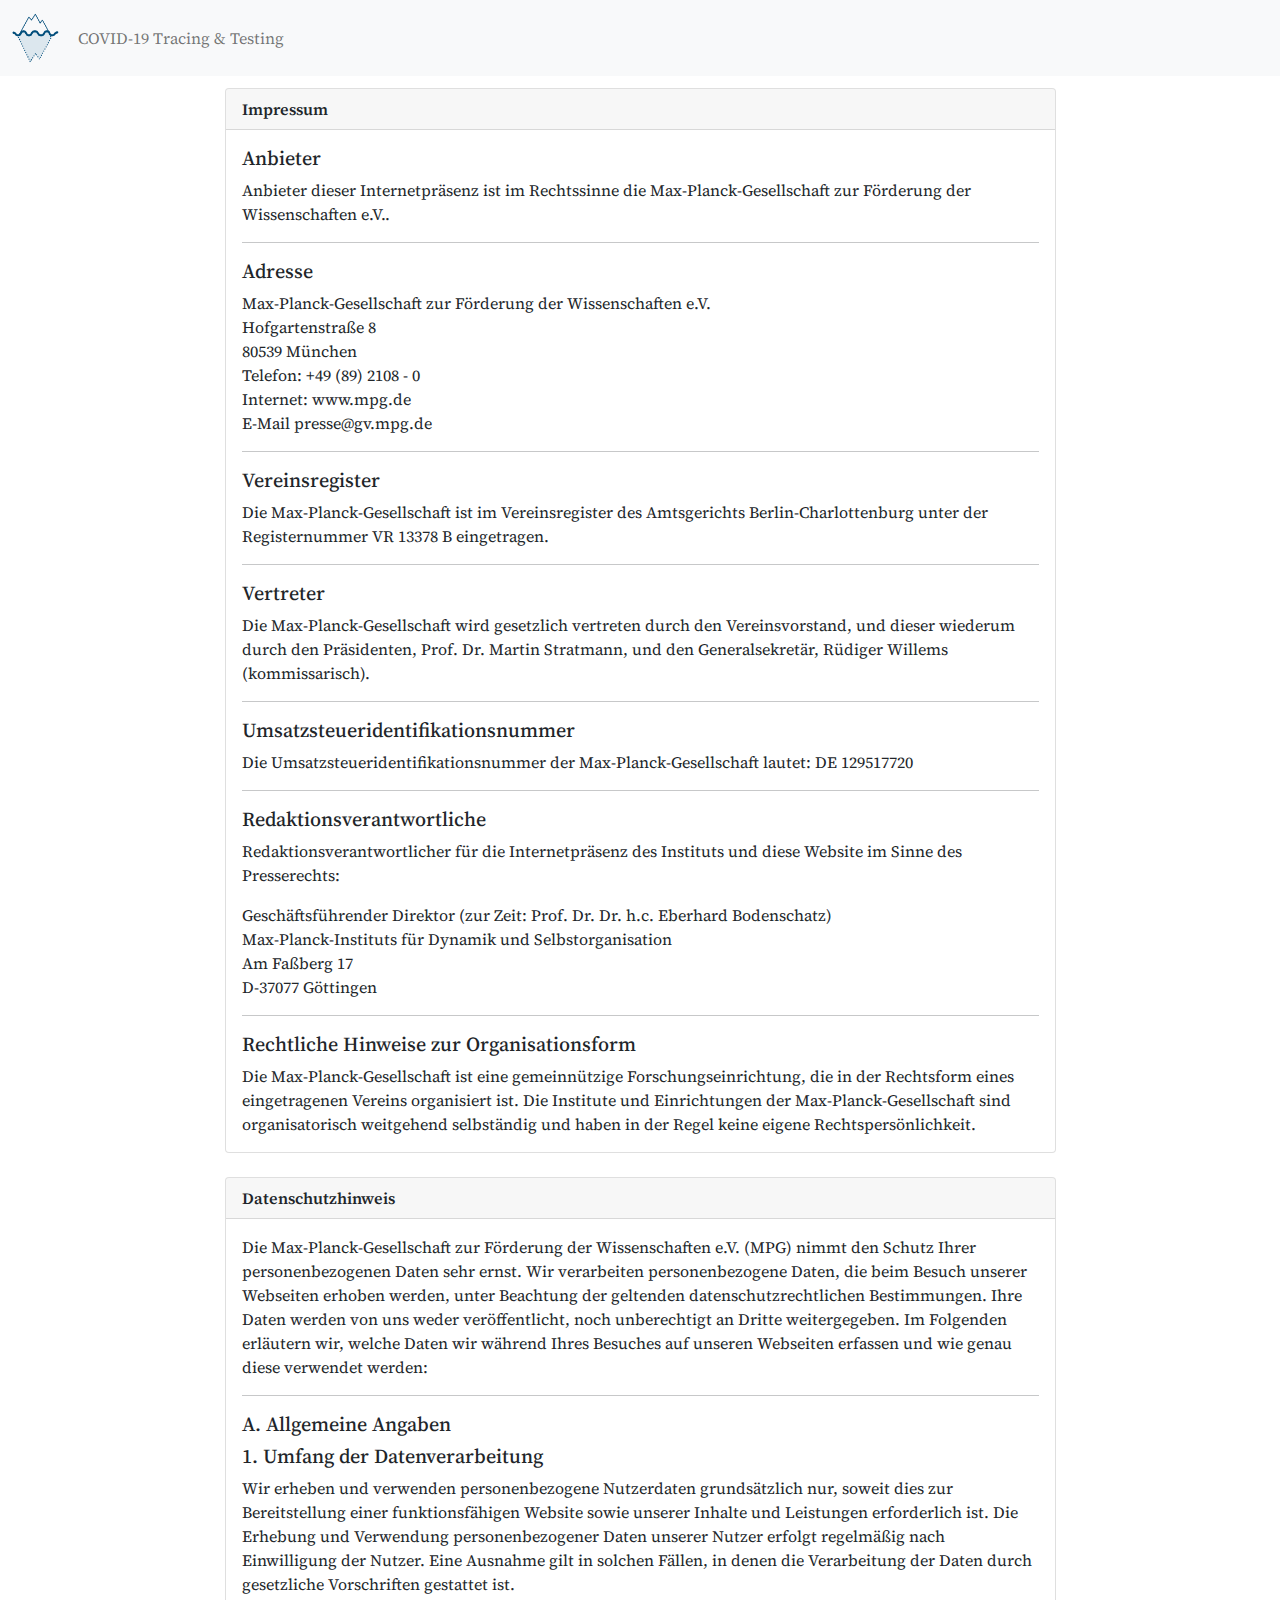
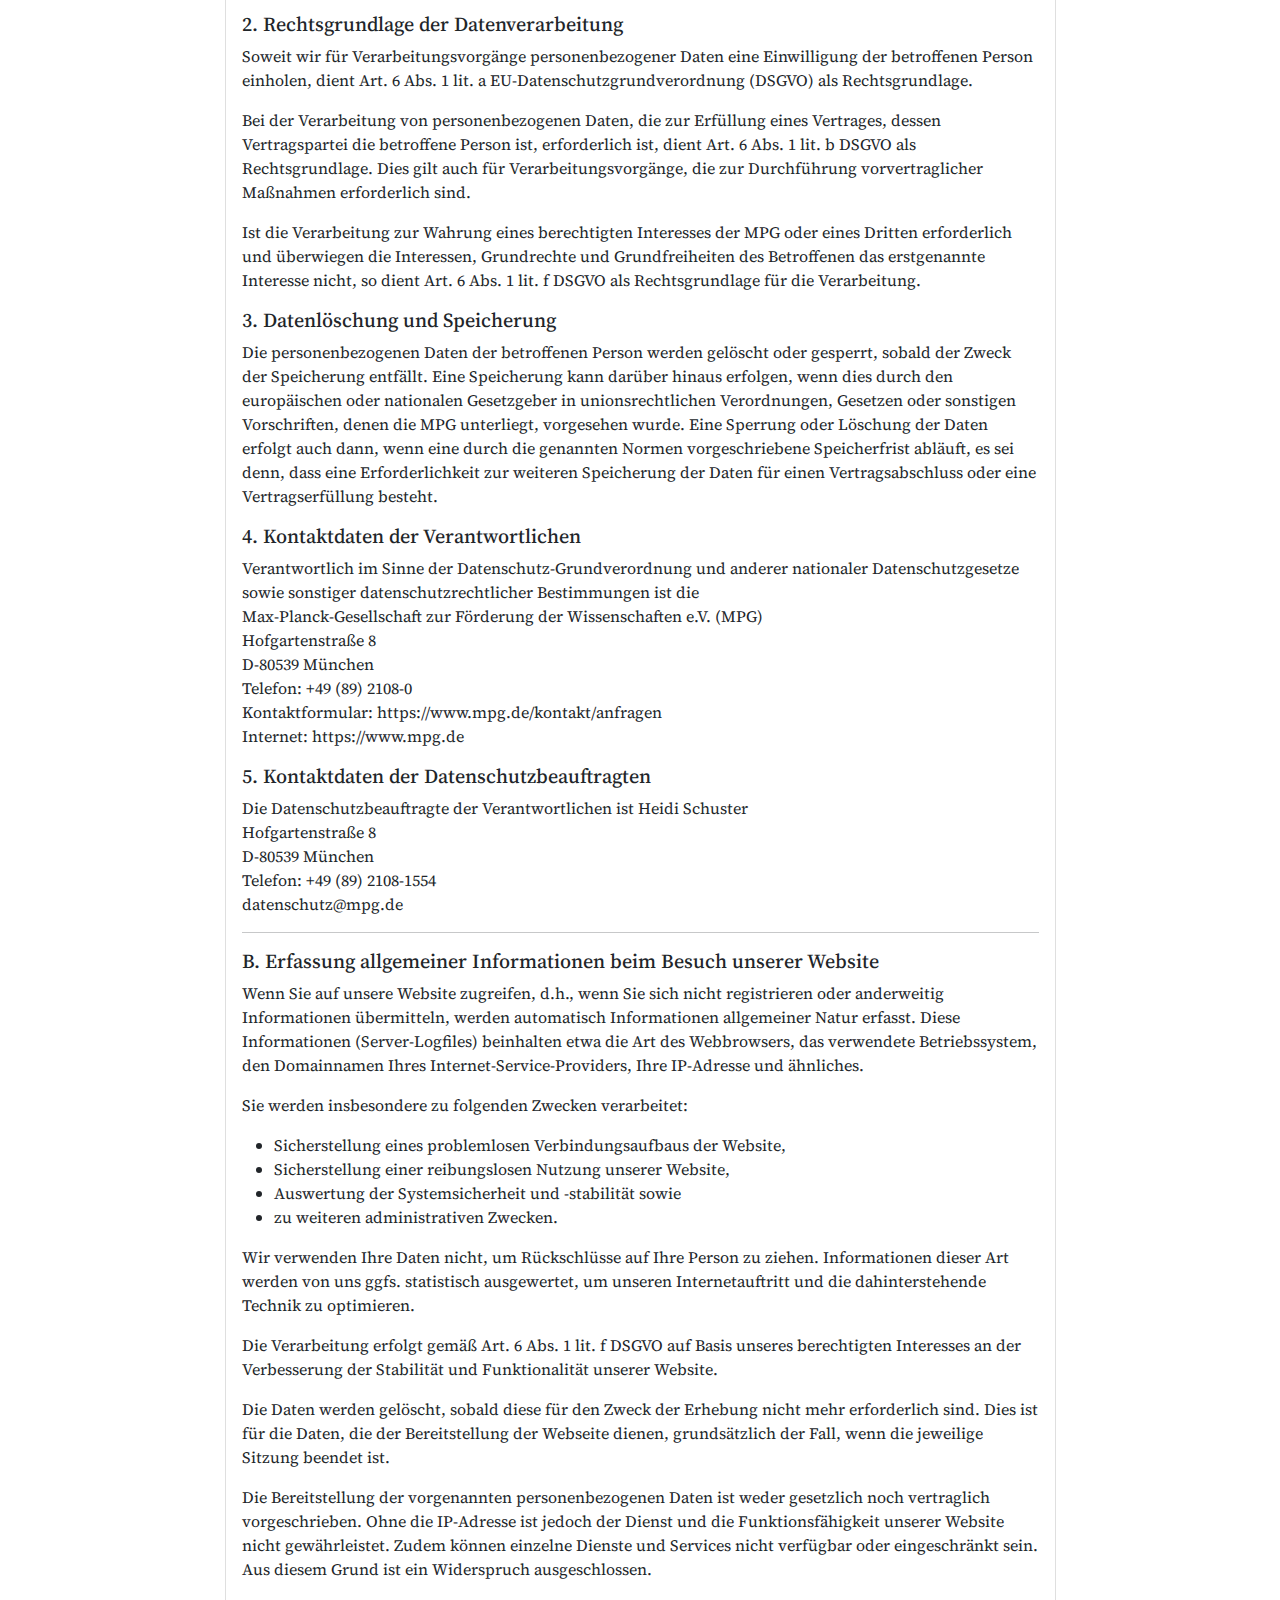
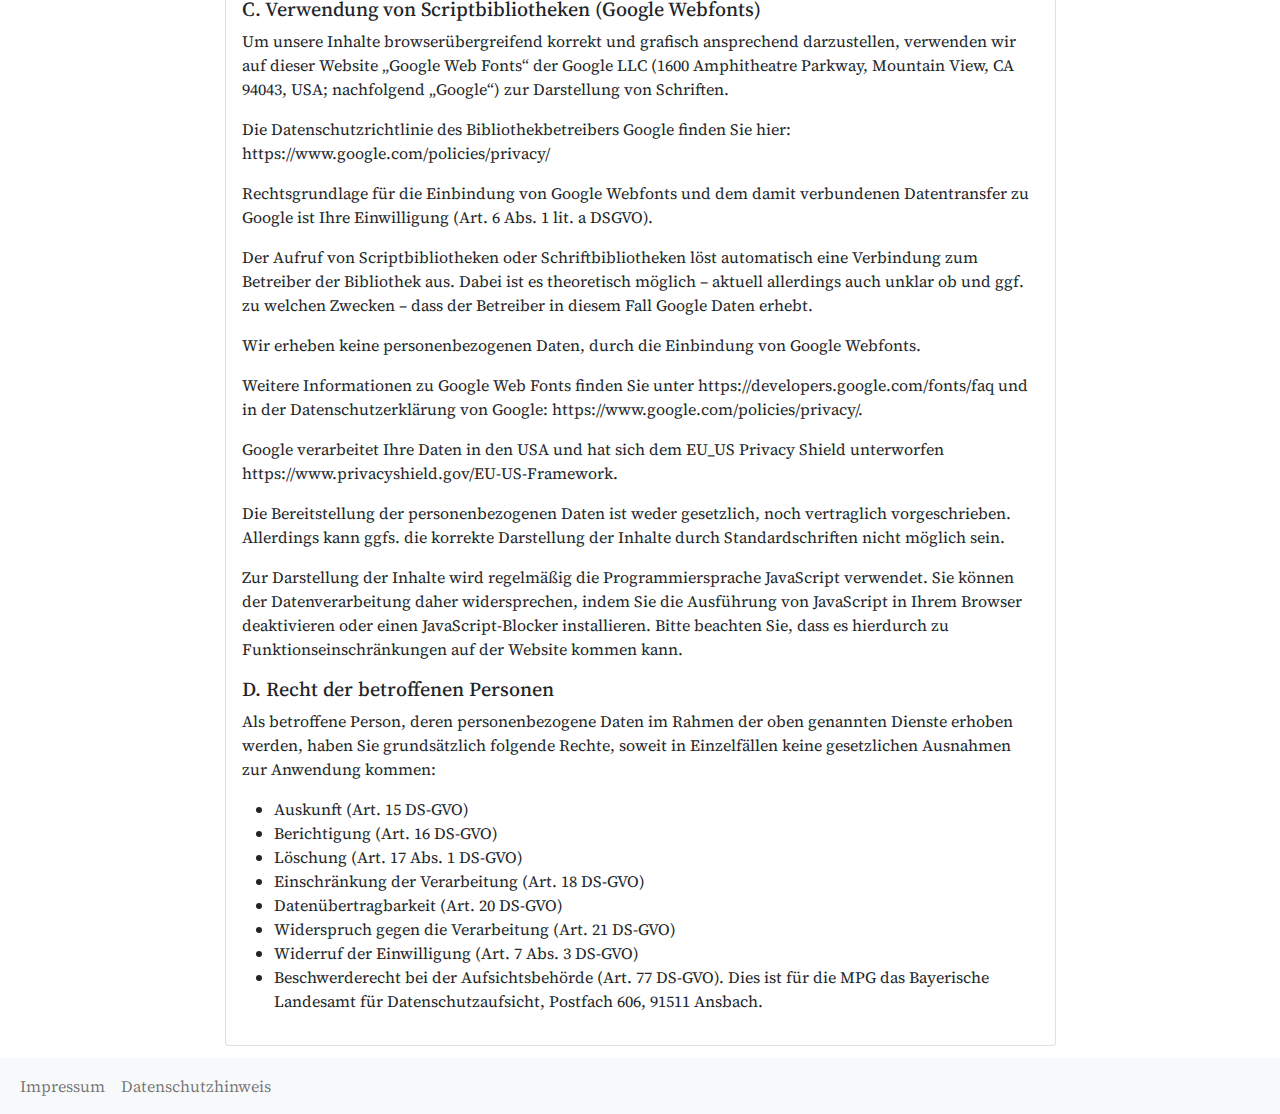
<file: impressum.html>
<!DOCTYPE html>
<html lang="en" id="top">
<head>
  <!-- Required meta tags -->
  <meta charset="utf-8">
  <meta content="width=device-width, initial-scale=1.0" name="viewport">

  <title>COVID-19 Tracking &amp; Tracing</title>
  <meta content="" name="description">
  <meta content="" name="keywords">

  <!-- Bootstrap CSS -->
  <link href="assets/css/bootstrap/bootstrap.min.css" rel="stylesheet">

  <!-- Google Fonts -->
  <link href="https://fonts.googleapis.com/css2?family=Source+Serif+Pro:ital,wght@0,200;0,300;0,400;0,600;0,700;0,900;1,200;1,300;1,400;1,600;1,700;1,900&display=swap" rel="stylesheet"> 

  <!-- Master CSS -->
  <link href="assets/css/main.css" rel="stylesheet">


  <!-- Icon -->
  <link rel="apple-touch-icon" sizes="180x180" href="assets/img/apple-touch-icon.png">
  <link rel="icon" type="image/png" sizes="32x32" href="assets/img/favicon-32x32.png">
  <link rel="icon" type="image/png" sizes="16x16" href="assets/img/favicon-16x16.png">
  <link rel="manifest" href="/site.webmanifest">

</head>

<body>
  <header id="header">
    <nav class="navbar navbar-expand navbar-light bg-light">
      <a class="navbar-brand" href="/">
        <img src="assets/img/logo.png" alt="logo" width="50" height="50">
      </a>
      <ul class="navbar-nav">
        <li class="nav-item"><a class="nav-link" href="/index.html">COVID-19 Tracing &amp; Testing</a></li>
      </ul>
     </nav>
    </div>
  </header>


	<main class="main container absolute" role="main" style="display: flex;justify-content: center;flex-wrap: wrap;">
		<div id="Impressum" class="card w-75">
				<div class="card-header">
					Impressum
				</div>
				<div class="card-body">
					<h5 class=card-title>Anbieter</h5>
					<p class="card-text">
						Anbieter dieser Internetpräsenz ist im Rechtssinne die Max-Planck-Gesellschaft zur Förderung der Wissenschaften e.V..
					</p>
					<hr>
					<h5 class=card-title>Adresse</h5>
					<p class="card-text">
						Max-Planck-Gesellschaft zur Förderung der Wissenschaften e.V. <br>
						Hofgartenstraße 8	<br>
						80539 München	<br>
						Telefon: +49 (89) 2108 - 0 <br>
						Internet: www.mpg.de <br>
						E-Mail presse@gv.mpg.de
					</p>
					<hr>
					<h5 class=card-title>Vereinsregister</h5>
					<p class="card-text">
						Die Max-Planck-Gesellschaft ist im Vereinsregister des Amtsgerichts Berlin-Charlottenburg unter der Registernummer VR 13378 B eingetragen.
					</p>
					<hr>
					<h5 class=card-title>Vertreter</h5>
					<p class="card-text">
						Die Max-Planck-Gesellschaft wird gesetzlich vertreten durch den Vereinsvorstand, und dieser wiederum durch den Präsidenten, Prof. Dr. Martin Stratmann, und den Generalsekretär, Rüdiger Willems (kommissarisch).
					</p>
					<hr>					
					<h5 class=card-title>Umsatzsteueridentifikationsnummer</h5>
					<p class="card-text">
						Die Umsatzsteueridentifikationsnummer der Max-Planck-Gesellschaft lautet: DE 129517720
					</p>
					<hr>
					<h5 class=card-title>Redaktionsverantwortliche</h5>
					<p class="card-text">
						Redaktionsverantwortlicher für die Internetpräsenz des Instituts und diese Website im Sinne des Presserechts:
					</p>
					<p class="card-text">
						Geschäftsführender Direktor (zur Zeit: Prof. Dr. Dr. h.c. Eberhard Bodenschatz) <br>
						Max-Planck-Instituts für Dynamik und Selbstorganisation	<br>
						Am Faßberg 17 <br>
						D-37077 Göttingen						
					</p>
					<hr>
					<h5 class=card-title>Rechtliche Hinweise zur Organisationsform</h5>
					<p class="card-text">
						Die Max-Planck-Gesellschaft ist eine gemeinnützige Forschungseinrichtung, die in der Rechtsform eines eingetragenen Vereins organisiert ist. Die Institute und Einrichtungen der Max-Planck-Gesellschaft sind organisatorisch weitgehend selbständig und haben in der Regel keine eigene Rechtspersönlichkeit.
					</p>
				</div>
		</div>
		<div id="DH" class="card w-75">
				<div class="card-header">
					Datenschutzhinweis
				</div>
				<div class="card-body">
					<p class="card-text">
						Die Max-Planck-Gesellschaft zur Förderung der Wissenschaften e.V. (MPG) nimmt den Schutz Ihrer personenbezogenen Daten sehr ernst. Wir verarbeiten personenbezogene Daten, die beim Besuch unserer Webseiten erhoben werden, unter Beachtung der geltenden datenschutzrechtlichen Bestimmungen. Ihre Daten werden von uns weder veröffentlicht, noch unberechtigt an Dritte weitergegeben. Im Folgenden erläutern wir, welche Daten wir während Ihres Besuches auf unseren Webseiten erfassen und wie genau diese verwendet werden:
					</p>
					<hr>
					<h5 class=card-title>A. Allgemeine Angaben</h5>
					<h5 class=card-title>1. Umfang der Datenverarbeitung</h5>
					<p class="card-text">
						Wir erheben und verwenden personenbezogene Nutzerdaten grundsätzlich nur, soweit dies zur Bereitstellung einer funktionsfähigen Website sowie unserer Inhalte und Leistungen erforderlich ist. Die Erhebung und Verwendung personenbezogener Daten unserer Nutzer erfolgt regelmäßig nach Einwilligung der Nutzer. Eine Ausnahme gilt in solchen Fällen, in denen die Verarbeitung der Daten durch gesetzliche Vorschriften gestattet ist.
					</p>
					<h5 class=card-title>2. Rechtsgrundlage der Datenverarbeitung</h5>
					<p class="card-text">
						Soweit wir für Verarbeitungsvorgänge personenbezogener Daten eine Einwilligung der betroffenen Person einholen, dient Art. 6 Abs. 1 lit. a EU-Datenschutzgrundverordnung (DSGVO) als Rechtsgrundlage.
					</p>
					<p class="card-text">
						Bei der Verarbeitung von personenbezogenen Daten, die zur Erfüllung eines Vertrages, dessen Vertragspartei die betroffene Person ist, erforderlich ist, dient Art. 6 Abs. 1 lit. b DSGVO als Rechtsgrundlage. Dies gilt auch für Verarbeitungsvorgänge, die zur Durchführung vorvertraglicher Maßnahmen erforderlich sind.
					</p>
					<p class="card-text">
						Ist die Verarbeitung zur Wahrung eines berechtigten Interesses der MPG oder eines Dritten erforderlich und überwiegen die Interessen, Grundrechte und Grundfreiheiten des Betroffenen das erstgenannte Interesse nicht, so dient Art. 6 Abs. 1 lit. f DSGVO als Rechtsgrundlage für die Verarbeitung.
					</p>
					<h5 class=card-title>3. Datenlöschung und Speicherung</h5>
					<p class="card-text">
						Die personenbezogenen Daten der betroffenen Person werden gelöscht oder gesperrt, sobald der Zweck der Speicherung entfällt. Eine Speicherung kann darüber hinaus erfolgen, wenn dies durch den europäischen oder nationalen Gesetzgeber in unionsrechtlichen Verordnungen, Gesetzen oder sonstigen Vorschriften, denen die MPG unterliegt, vorgesehen wurde. Eine Sperrung oder Löschung der Daten erfolgt auch dann, wenn eine durch die genannten Normen vorgeschriebene Speicherfrist abläuft, es sei denn, dass eine Erforderlichkeit zur weiteren Speicherung der Daten für einen Vertragsabschluss oder eine Vertragserfüllung besteht.
					</p>
					<h5 class=card-title>4. Kontaktdaten der Verantwortlichen</h5>
					<p>Verantwortlich im Sinne der Datenschutz-Grundverordnung und anderer nationaler Datenschutzgesetze sowie sonstiger datenschutzrechtlicher Bestimmungen ist die <br>
						Max-Planck-Gesellschaft zur Förderung der Wissenschaften e.V. (MPG)<br>
						Hofgartenstraße 8<br>
						D-80539 München<br>
						Telefon: +49 (89) 2108-0<br>
						Kontaktformular: https://www.mpg.de/kontakt/anfragen<br>
						Internet: https://www.mpg.de
					</p>
					<h5 class=card-title>5. Kontaktdaten der Datenschutzbeauftragten</h5>
					<p>Die Datenschutzbeauftragte der Verantwortlichen ist
						Heidi Schuster<br>
						Hofgartenstraße 8<br>
						D-80539 München<br>
						Telefon: +49 (89) 2108-1554<br>
						datenschutz@mpg.de
					</p>
					<hr>
					<h5 class=card-title>B. Erfassung allgemeiner Informationen beim Besuch unserer Website</h5>
					<p>Wenn Sie auf unsere Website zugreifen, d.h., wenn Sie sich nicht registrieren oder anderweitig Informationen übermitteln, werden automatisch Informationen allgemeiner Natur erfasst. Diese Informationen (Server-Logfiles) beinhalten etwa die Art des Webbrowsers, das verwendete Betriebssystem, den Domainnamen Ihres Internet-Service-Providers, Ihre IP-Adresse und ähnliches. </p>
					<p>Sie werden insbesondere zu folgenden Zwecken verarbeitet:</p>
					<ul>
						<li>Sicherstellung eines problemlosen Verbindungsaufbaus der Website,</li>
						<li>Sicherstellung einer reibungslosen Nutzung unserer Website,</li>
						<li>Auswertung der Systemsicherheit und -stabilität sowie</li>
						<li>zu weiteren administrativen Zwecken.</li>
					</ul>
					<p>Wir verwenden Ihre Daten nicht, um Rückschlüsse auf Ihre Person zu ziehen. Informationen dieser Art werden von uns ggfs. statistisch ausgewertet, um unseren Internetauftritt und die dahinterstehende Technik zu optimieren.</p>
					<p>Die Verarbeitung erfolgt gemäß Art. 6 Abs. 1 lit. f DSGVO auf Basis unseres berechtigten Interesses an der Verbesserung der Stabilität und Funktionalität unserer Website.</p>
					<p>Die Daten werden gelöscht, sobald diese für den Zweck der Erhebung nicht mehr erforderlich sind. Dies ist für die Daten, die der Bereitstellung der Webseite dienen, grundsätzlich der Fall, wenn die jeweilige Sitzung beendet ist.</p>
					<p>Die Bereitstellung der vorgenannten personenbezogenen Daten ist weder gesetzlich noch vertraglich vorgeschrieben. Ohne die IP-Adresse ist jedoch der Dienst und die Funktionsfähigkeit unserer Website nicht gewährleistet. Zudem können einzelne Dienste und Services nicht verfügbar oder eingeschränkt sein. Aus diesem Grund ist ein Widerspruch ausgeschlossen.</p>

					<h5 class=card-title>C. Verwendung von Scriptbibliotheken (Google Webfonts)</h5>
					<p>
						Um unsere Inhalte browserübergreifend korrekt und grafisch ansprechend darzustellen, verwenden wir auf dieser Website „Google Web Fonts“ der Google LLC (1600 Amphitheatre Parkway, Mountain View, CA 94043, USA; nachfolgend „Google“) zur Darstellung von Schriften.
					</p>
					<p>Die Datenschutzrichtlinie des Bibliothekbetreibers Google finden Sie hier: https://www.google.com/policies/privacy/</p>
					<p>Rechtsgrundlage für die Einbindung von Google Webfonts und dem damit verbundenen Datentransfer zu Google ist Ihre Einwilligung (Art. 6 Abs. 1 lit. a DSGVO).</p>
					<p>Der Aufruf von Scriptbibliotheken oder Schriftbibliotheken löst automatisch eine Verbindung zum Betreiber der Bibliothek aus. Dabei ist es theoretisch möglich – aktuell allerdings auch unklar ob und ggf. zu welchen Zwecken – dass der Betreiber in diesem Fall Google Daten erhebt.</p>
					<p>Wir erheben keine personenbezogenen Daten, durch die Einbindung von Google Webfonts.</p>
					<p>Weitere Informationen zu Google Web Fonts finden Sie unter https://developers.google.com/fonts/faq und in der Datenschutzerklärung von Google: https://www.google.com/policies/privacy/.</p>
					<p>Google verarbeitet Ihre Daten in den USA und hat sich dem EU_US Privacy Shield unterworfen https://www.privacyshield.gov/EU-US-Framework.</p>
					<p>Die Bereitstellung der personenbezogenen Daten ist weder gesetzlich, noch vertraglich vorgeschrieben. Allerdings kann ggfs. die korrekte Darstellung der Inhalte durch Standardschriften nicht möglich sein.</p>
					<p>Zur Darstellung der Inhalte wird regelmäßig die Programmiersprache JavaScript verwendet. Sie können der Datenverarbeitung daher widersprechen, indem Sie die Ausführung von JavaScript in Ihrem Browser deaktivieren oder einen JavaScript-Blocker installieren. Bitte beachten Sie, dass es hierdurch zu Funktionseinschränkungen auf der Website kommen kann.</p>

					<h5 class="card-title">D. Recht der betroffenen Personen</h5>
					<p>				
						Als betroffene Person, deren personenbezogene Daten im Rahmen der oben genannten Dienste erhoben werden, haben Sie grundsätzlich folgende Rechte, soweit in Einzelfällen keine gesetzlichen Ausnahmen zur Anwendung kommen:

						<ul class="list">
						<li>Auskunft (Art. 15 DS-GVO)</li>
						<li>Berichtigung (Art. 16 DS-GVO)</li>
						<li>Löschung (Art. 17 Abs. 1 DS-GVO)</li>
						<li>Einschränkung der Verarbeitung (Art. 18 DS-GVO)</li>
						<li>Datenübertragbarkeit (Art. 20 DS-GVO)</li>
						<li>Widerspruch gegen die Verarbeitung (Art. 21 DS-GVO)</li>
						<li>Widerruf der Einwilligung (Art. 7 Abs. 3 DS-GVO)</li>
						<li>Beschwerderecht bei der Aufsichtsbehörde (Art. 77 DS-GVO). Dies ist für die MPG das Bayerische Landesamt für Datenschutzaufsicht, Postfach 606, 91511 Ansbach.</li>
						</ul>
					</p>
			</div>
		</div>
  </main>


  <footer id="footer">
    <div class="navbar navbar-expand navbar-light row no-gutters bg-light">
      <div class="col">
        <ul class="navbar-nav">
          <li class="nav-item"><a class="nav-link" href="/impressum.html#Impressum">Impressum</a></li>
          <li class="nav-item"><a class="nav-link" href="/impressum.html#Datenschutzhinweis">Datenschutzhinweis</a></li>
        </ul>
      </div>
      <div class="col">
      </div>
    </div>
  </footer>
</body>
</html>
</file>
<file: assets/css/main.css>
/*
* @Author: Sebastian B. Mohr
* @Date:   2020-08-21 14:26:50
* @Last Modified by:   Sebastian
* @Last Modified time: 2020-11-10 13:11:50
*/


/*--------------------------------------------------------------
# General
--------------------------------------------------------------*/

body {
	font-family: "Source Serif Pro", sans-serif;
}


a:hover {
  color: #094277;
  text-decoration: none;
}

h1, h2, h3, h4, h5, h6 {
  font-family: "Source Serif Pro", sans-serif;
}

.center{
	text-align: center;
}

.disabled {
    pointer-events: none;
}

.no-gutters{
	margin:0px;
}

/*--------------------------------------------------------------
# Navigator
--------------------------------------------------------------*/
.nav-link {
	font-size: 1em;
	color: #094277;
}

.active .nav-link{
	color: #094277 !important;
}

a.navbar-brand{
	margin-left: 10px;
	margin-right: 10px;
}

/*--------------------------------------------------------------
# Forms
--------------------------------------------------------------*/


.interactive_form .form-range{
	width: 79%;
	padding-right: 2%;
}

.interactive_form .form-number{
	width: 20%;
}

.interactive_form .form-label{
	width: 100%;
}
.interactive-form .form-inputs{
	justify-content: center;
}

.row-form-main{
	margin:0;
	padding: 0;
}

input[type="range"]::-ms-thumb{
	background: #006fb9;
}

input[type="range"]::-moz-range-thumb{
	background: #006fb9;
}


input[type="range"]::-webkit-slider-thumb{
	background: #006fb9;
}



.form-num{
	text-align: right;
}

.form-num input{
	width:40% !important;
	right
}
/*--------------------------------------------------------------
# Card
--------------------------------------------------------------*/

.card-header{
	justify-content: space-between;
  font-weight: 600;
}

#advanced-checkbox{
	position: absolute;
	display: inline;
	right: 0;
	color: #446493;
}

#advanced-checkbox input{
  width: 13px;
  height: 13px;
  transform: scale(1.2);
  padding: 0;
  margin:0;
  margin-right: 8px;
  margin-left: 6px; 
  vertical-align: middle;
  position: relative;
}

.card{
	margin-top: 12px;
	margin-bottom: 12px;
}


.advanced_mode{
	display: none;
}



/*--------------------------------------------------------------
# Loading
--------------------------------------------------------------*/

.lds-ring {
  display: inline-block;
  position: relative;
  width: 80px;
  height: 80px;
  z-index: 1000;
  vertical-align: middle;
  margin: 0 auto;
}
.lds-ring div {
  box-sizing: border-box;
  display: block;
  position: absolute;
  width: 64px;
  height: 64px;
  margin: 8px;
  border: 8px solid #fff;
  border-radius: 50%;
  animation: lds-ring 1.2s cubic-bezier(0.5, 0, 0.5, 1) infinite;
  border-color: #fff transparent transparent transparent;
}
.lds-ring div:nth-child(1) {
  animation-delay: -0.45s;
}
.lds-ring div:nth-child(2) {
  animation-delay: -0.3s;
}
.lds-ring div:nth-child(3) {
  animation-delay: -0.15s;
}
@keyframes lds-ring {
  0% {
    transform: rotate(0deg);
  }
  100% {
    transform: rotate(360deg);
  }
}

#loading {
	position: fixed;
	width: 100%;
	height: 100%;
	top:0;
	left:0;
	right:0;
	bottom:0;
	opacity: 0.85;
	background-color: gray;
	box-shadow: 10px 10px black;
	justify-content: center;
	align-items: center;
	display: flex;
}

input[type="file"] {
    display: none;
}

.custom-file-upload {
    border: 1px solid #ccc;
    display: inline-block;
    padding: 6px 12px;
    cursor: pointer;
}

.btn-primary{
	background: #006fb9;
}

/*--------------------------------------------------------------
# Tooltips descriptions
--------------------------------------------------------------*/
.fa-question-circle{
  cursor: help;
}
.tooltip {
  font-family: "Source Serif Pro", sans-serif;
  font-size: 14px;
  font-style: normal;
  font-weight: 500;
  line-height: 1.42857143;
  text-align: left;
  text-align: start;
  text-decoration: none;
  text-shadow: none;
  text-transform: none;
  letter-spacing: normal;
  word-break: normal;
  word-spacing: normal;
  word-wrap: normal;
  white-space: normal;
  /* ... */
}
.tooltip-inner {
  max-width: 200px;
  padding: 3px 8px;
  color: #fff;
  text-align: center;
  background-color: #000;
  border-radius: 4px;
}

.modal-backdrop+.modal-backdrop {
  opacity : 0;
}


/*--------------------------------------------------------------
# Fixing data collapse
--------------------------------------------------------------*/
.collapsing{
  height: 0 !important;
  opacity: 0;
}
</file>
